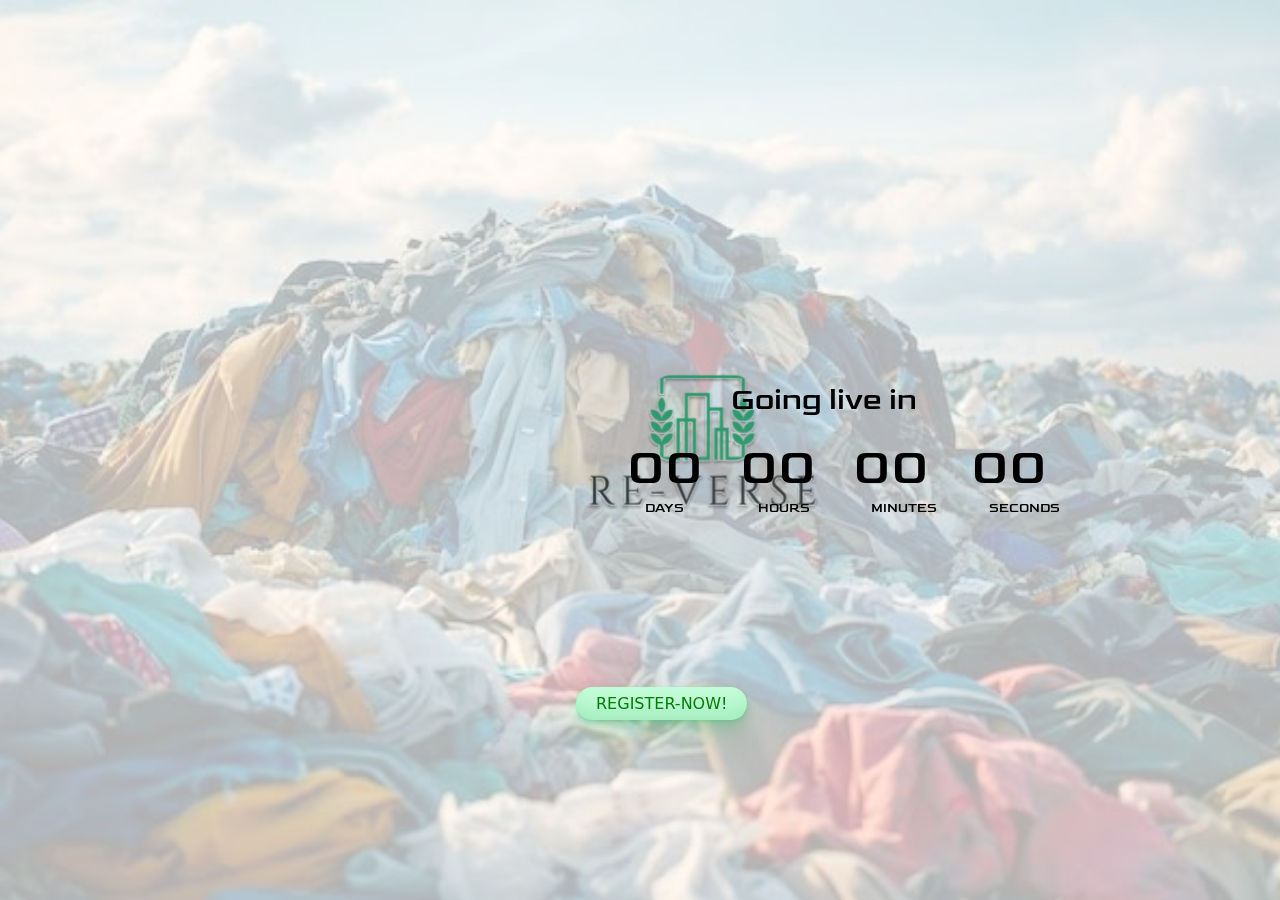
<file: index.html>
<!DOCTYPE html>
<html lang="en">
<head>
    <meta charset="UTF-8">
    <meta name="viewport" content="width=device-width, initial-scale=1.0">
    <title>Re-verse</title>
    <link rel="preconnect" href="https://fonts.googleapis.com">
    <link rel="preconnect" href="https://fonts.gstatic.com" crossorigin>
    <link href="https://fonts.googleapis.com/css2?family=Michroma&display=swap" rel="stylesheet">
    <link rel="icon" href="media/2jNFsMxYinrLaetzrivKfOY4UGK-1.svg" type="image/svg+xml">
    <link rel="icon" href="media/2jNFsMxYinrLaetzrivKfOY4UGK-1.svg" type="image/x-icon">
    <link rel="preconnect" href="https://fonts.googleapis.com">
    <link rel="preconnect" href="https://fonts.gstatic.com" crossorigin>
    <link href="https://fonts.googleapis.com/css2?family=Barlow+Condensed:ital,wght@0,100;0,200;0,300;0,400;0,500;0,600;0,700;0,800;0,900;1,100;1,200;1,300;1,400;1,500;1,600;1,700;1,800;1,900&family=Bebas+Neue&family=Bungee+Tint&family=Goldman:wght@400;700&family=Londrina+Shadow&family=Michroma&family=Monoton&family=Nabla&display=swap" rel="stylesheet">
    
    <style>
        body, html {
            margin: 0;
            padding: 0;
            height: 100%;
            font-family: "Michroma", sans-serif;
            overflow: hidden;
        }
a{
    text-decoration: none;
}
        .background-video {

/* 
            background-blend-mode: plus-darker;
            filter: drop-shadow(0px 4px 4px rgba(0, 0, 0, 0.25)); */
            position: fixed;
            top: 0;
            left: 0;
            width: 100%;
            height: 100%;
            object-fit: cover;
            z-index: -1;
            opacity: 0.3;
            animation: bganimation 1.5 ease-in-out 1 forwards;
        }

        .wrapper {
            display: flex;
            align-items: center;
            justify-content: center;
            position: relative;
            height: 100%;
            overflow: hidden;
        }

        .logo-container {
            background-blend-mode: plus-darker;
            /* filter: drop-shadow(0px 4px 4px rgba(0, 0, 0, 0.25)); */
            backface-visibility: hidden;
            position: absolute;
            left: 50%;
            top: 45%;
            scale:0.7;
            border-radius: 30px;
            transform: translate(-50%, -50%);
            animation: slideLogo 2s cubic-bezier(0,.89,.28,1.01) forwards;
            text-align: center;
            /* background: white; */
            padding-top: 20px;
        }

        .countdown-container {
            font-family: "Goldman", serif;
  font-weight: 500;
  font-style: normal;
  /* filter: drop-shadow(0px 4px 4px rgba(0, 0, 0, 0.25)); */
            color: black;
            position: absolute;
            right: 20%;
            top: 50%;
            font-size: 50px;
            transform: translateY(-50%);
            animation: slideCountdown 2s cubic-bezier(.51,1.01,.34,.97) forwards;
            text-align: center;
        }

        .separator {
            position: absolute;
            top: 35%;
            left: 50%;
            transform: translateX(-50%);
            height: 25%;
            width: 2px;
            color: black;
            background-color: black;
            opacity: 0;
            animation: fadeIn 1s forwards 1.4s;
        }

        .preregis {
            position: absolute;
            bottom: 20%;
            
            left: 45%;
            background-color: #c2fbd7;
  border-radius: 100px;
  box-shadow: rgba(44, 187, 99, .2) 0 -25px 18px -14px inset,rgba(44, 187, 99, .15) 0 1px 2px,rgba(44, 187, 99, .15) 0 2px 4px,rgba(44, 187, 99, .15) 0 4px 8px,rgba(44, 187, 99, .15) 0 8px 16px,rgba(44, 187, 99, .15) 0 16px 32px;
  color: green;
  cursor: pointer;
  display: inline-block;
  font-family: CerebriSans-Regular,-apple-system,system-ui,Roboto,sans-serif;
  padding: 7px 20px;
  text-align: center;
  text-decoration: none;
  transition: all 250ms;
  border: 0;
  font-size: 16px;
  user-select: none;
  -webkit-user-select: none;
  touch-action: manipulation;

        }

        .preregis:hover {
            box-shadow: rgba(44,187,99,.35) 0 -25px 18px -14px inset,rgba(44,187,99,.25) 0 1px 2px,rgba(44,187,99,.25) 0 2px 4px,rgba(44,187,99,.25) 0 4px 8px,rgba(44,187,99,.25) 0 8px 16px,rgba(44,187,99,.25) 0 16px 32px;
  transform: scale(1.05) rotate(-1deg);

        }

        .countdown-spinner {
            display: flex;
            position: relative;
            
            justify-content: center;
            gap: 5%;
            left: 10%;
        }

        .spinner {
            width: 30vw;
            height: 30vw;
            max-width: 100px;
            max-height: 100px;
            border-radius: 50%;
            display: flex;
            justify-content: center;
            align-items: center;
            animation: spin 1s linear infinite;
            background: none;
        }

        .spinner-content {
            width: 100%;
            height: 100%;
            display: flex;
            justify-content: center;
            align-items: center;
            flex-direction: column;
            color: rgb(0, 0, 0);
        }

        .spinner-value {
            font-family: "Barlow Condensed", serif;
            font-weight: 1000;
            font-size: 2.5rem;
        }

        .spinner-label {
            position: relative;
            top: 15%;
            right: 58%;
            font-size: 0.8rem;
            text-transform: uppercase;
            margin-top: 50px;
        }

        @keyframes slideLogo {
            0% {
                left: 45%;
                display: none;
                transform: translate(-50%, -50%);
                
            }
            10%{
                left: 45%;
                display: block;
                transform: translate(-50%, -50%);

            }
            50%{
                left: 45%;
                transform: translate(-50%, -50%);
            }
            100% {
                left: 30%;
                transform: translateY(-50%,-50%);
            }
        }
        @keyframes bganimation {
            0%{
                opacity: 0;
            }
            100%{
                opacity: 0.7;
            }
        }
        @keyframes slideCountdown {
            0%{
                opacity:0;
                right: 30%;
                transform: translateY(-50%);
            }
            75%{
                opacity:  0;
                right: 30%;
                transform: translateY(-50%);

            }
            90% {
                opacity: 0;
                right: 30%;
                transform: translateY(-50%);
            }
            100% {
                opacity: 1;
                right: 15%;
                transform: translateY(-50%);
            }
        }

        @keyframes fadeIn {
            0% {
                opacity: 0;
            }
            100% {
                opacity: 1;
            }
        }
@media (max-width:1386px) {
    .separator {
        display: none;
    }
    .logo-container img {
        position: relative;
        top: -30%; /* Keep vertical position intact */
        left: 0%;
        width: 80%;
        height: 80%;
    }
    
}
        @media (max-width: 768px) {
            .preregis{position: absolute;
            left:31%;
            }
    .logo-container {
        position: relative;
        top: 0%; /* Keep vertical position intact */
        left: 30%;
       
        width: 80%;
    }

    .logo-container img {
       scale: 1.3;
        width: 80%;
        height:80%;
    }

    .countdown-container {
        position: absolute;
        top:60%;
        left: 15%;
        right: auto;
        transform: translate(-50%, 0);
        font-size: 30px;
    }

    .separator {
        display: none;
    }

    .spinner {
        width: 20vw;
        height: 20vw;
        max-width: 80px;
        max-height: 80px;
    }

    .spinner-value {
        font-size: 4rem;
    }

    .spinner-label {
        font-size: 0.7rem;
    }
    
}

    </style>
</head>
<body>
    <img src="media/WhatsApp Image 2024-12-22 at 21.32.16.jpeg" class="background-video">

    <div class="wrapper">
        <div class="logo-container">
            <img class="logo-img" src="media/log.svg" alt="img">
        </div>

        <div class="separator"></div>

        <div class="countdown-container">
            <div style="color: black; font-size: 30px;text-shadow: #444;" >Going live in</div>
            <div class="countdown-spinner">
                <div class="spinner">
                    <span id="days">00</span>
                    <span class="spinner-label">Days</span>
                </div>
                <div class="spinner">
                    <span id="hours">00</span>
                    <span class="spinner-label">Hours</span>
                </div>
                <div class="spinner">
                    <span id="minutes">00</span>
                    <span class="spinner-label">Minutes</span>
                </div>
                <div class="spinner">
                    <span id="seconds">00</span>
                    <span class="spinner-label">Seconds</span>
                </div>
            </div>
        </div>

        <a href="form.html" class="preregis">REGISTER-NOW!</a>
    </div>

    <script>
        const countDownDate = new Date("Jan 26, 2025 00:00:00").getTime();

        setInterval(function () {
            const now = new Date().getTime();
            const distance = countDownDate - now;

            const days = Math.floor(distance / (1000 * 60 * 60 * 24));
            const hours = Math.floor((distance % (1000 * 60 * 60 * 24)) / (1000 * 60 * 60));
            const minutes = Math.floor((distance % (1000 * 60 * 60)) / (1000 * 60));
            const seconds = Math.floor((distance % (1000 * 60)) / 1000);

            document.getElementById("days").textContent = days>=10?days:'0'+days;
            document.getElementById("hours").textContent = hours>=10?hours:'0'+hours;
            document.getElementById("minutes").textContent = minutes>=10?minutes:'0'+minutes;
            document.getElementById("seconds").textContent = seconds>=10?seconds:'0'+seconds;
        }, 1000);
    </script>
</body>
</html>
</file>
